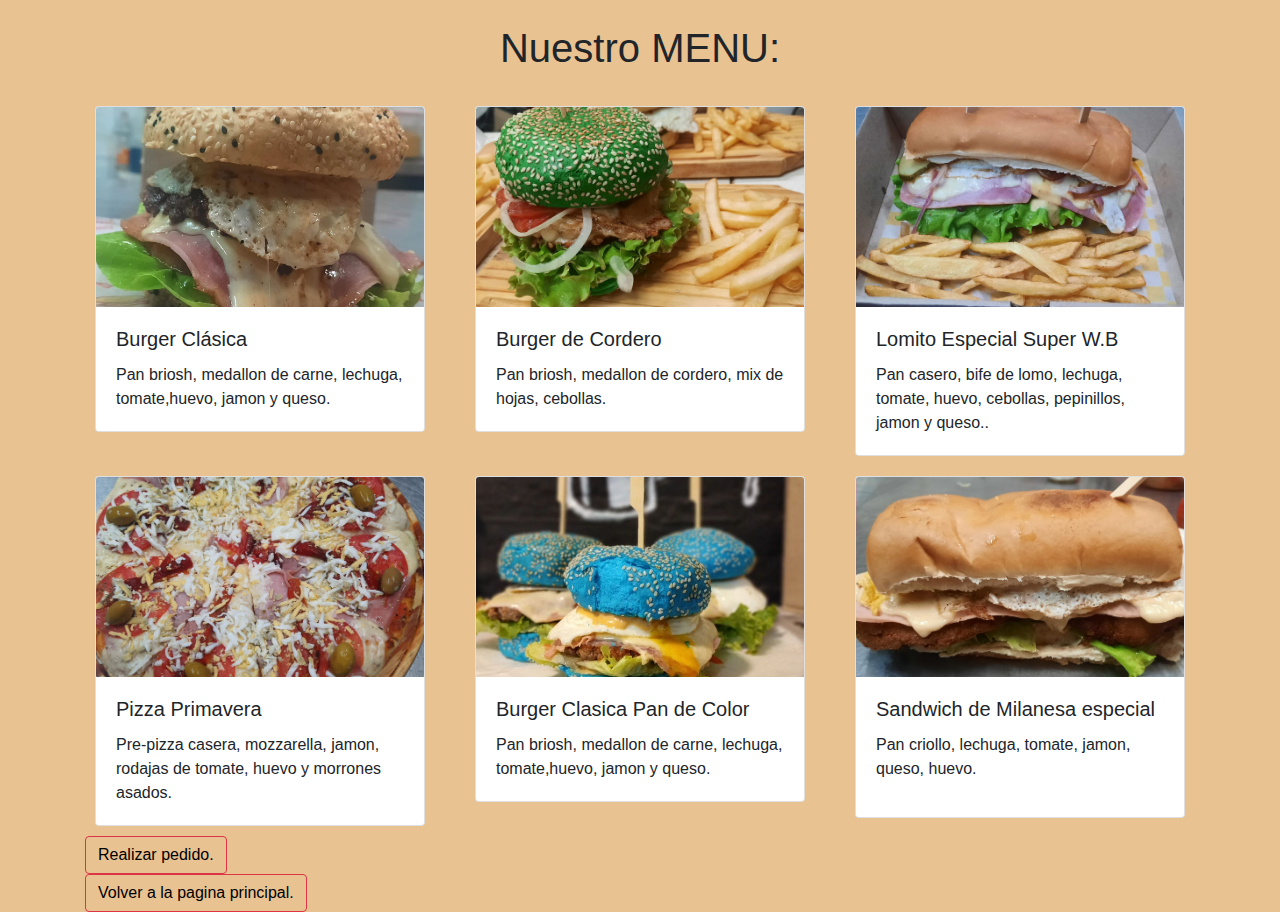
<file: Menu.html>
<!DOCTYPE html>
<html lang="es">
<head>
    <meta charset="UTF-8">
    <meta name="viewport" content="width=device-width, initial-scale=1.0">
    <title>Menú de Hamburguesas</title>
    <link href="https://stackpath.bootstrapcdn.com/bootstrap/4.5.2/css/bootstrap.min.css" rel="stylesheet">
    <style>
        body {
            background-color:rgb(233, 194, 146);
        }
        .card {
            margin: 10px;
        }
        .card img {
            height: 200px;
            object-fit: cover;
        }
        div a {
            color: black;
        }
    </style>
</head>
<body>
    <div class="container">
        <h1 class="text-center my-4">Nuestro MENU:</h1>
        <div class="row">
            <div class="col-md-4">
                <div class="card">
                    <img src="Img/burgerclasica.jpeg" class="card-img-top" alt="Hamburguesa Clásica">
                    <div class="card-body">
                        <h5 class="card-title">Burger Clásica</h5>
                        <p class="card-text">Pan briosh, medallon de carne, lechuga, tomate,huevo, jamon y queso.</p>
                    
                    </div>
                </div>
            </div>
            <div class="col-md-4">
                <div class="card">
                    <img src="Img/Burger de Cordero.jpeg" class="card-img-top" alt="Hamburguesa Doble">
                    <div class="card-body">
                        <h5 class="card-title">Burger de Cordero</h5>
                        <p class="card-text">Pan briosh, medallon de cordero, mix de hojas, cebollas.</p>
                      
                    </div>
                </div>
            </div>
            <div class="col-md-4">
                <div class="card">
                    <img src="Img/Lomito Especial Super Wb.jpeg" class="card-img-top" alt="Lomito Especial">
                    <div class="card-body">
                        <h5 class="card-title">Lomito Especial Super W.B</h5>
                        <p class="card-text">Pan casero, bife de lomo, lechuga, tomate, huevo, cebollas, pepinillos, jamon y queso..</p>
                      
                    </div>
                </div>
            </div>
            <div class="col-md-4">
              <div class="card">
                  <img src="Img/pizzaprimavera.jpeg" class="card-img-top" alt="pizza primavera">
                  <div class="card-body">
                      <h5 class="card-title"> Pizza Primavera</h5>
                      <p class="card-text">Pre-pizza casera, mozzarella, jamon, rodajas de tomate, huevo y morrones asados.</p>
                    
                  </div>
              </div>
          </div>
          <div class="col-md-4">
            <div class="card">
                <img src="Img/burgerCeleste.png" class="card-img-top" alt="burgerCeleste">
                <div class="card-body">
                    <h5 class="card-title">Burger Clasica Pan de Color</h5>
                    <p class="card-text">Pan briosh, medallon de carne, lechuga, tomate,huevo, jamon y queso.</p>
                  
                </div>
            </div>
        </div>
        <div class="col-md-4">
            <div class="card">
                <img src="Img/Sandwich de Milanesa.jpeg" class="card-img-top" alt="Sandwich">
                <div class="card-body">
                    <h5 class="card-title">Sandwich de Milanesa especial</h5>
                    <p class="card-text">Pan criollo, lechuga, tomate, jamon, queso, huevo.<p>
                  
                </div>
            </div>
        </div>
        </div>
        <button type="button" class="btn btn-outline-danger"><a href="Pedidos.html">Realizar pedido.</button><br>
        <button type="button" class="btn btn-outline-danger"><a href="index.html">Volver a la pagina principal.</a> </button>
    
    </div>
    <script src="https://code.jquery.com/jquery-3.5.1.slim.min.js"></script>
    <script src="https://cdn.jsdelivr.net/npm/@popperjs/core@2.5.3/dist/umd/popper.min.js"></script>
    <script src="https://stackpath.bootstrapcdn.com/bootstrap/4.5.2/js/bootstrap.min.js"></script>
</body>
</html>
</file>
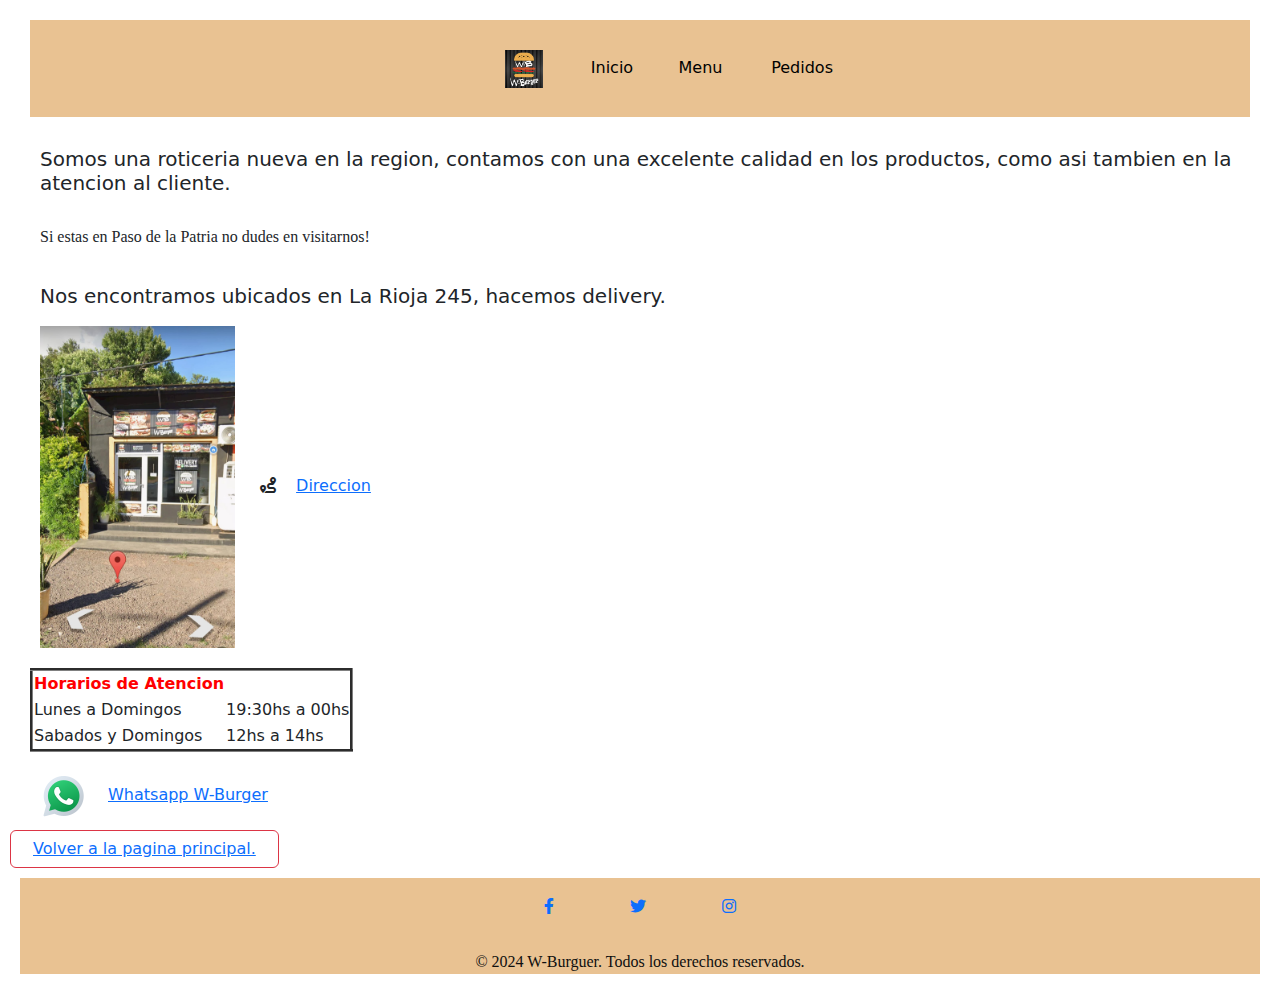
<file: nosotros.html>
<!DOCTYPE html>
<html lang="en">
<head>
    <meta charset="UTF-8">
    <meta name="viewport" content="width=device-width, initial-scale=1.0">
    <link rel="stylesheet" href="style.css">
    <link rel="icon" href="iconos/icons8-cooking-64.png">
    <link rel="stylesheet" href="https://cdnjs.cloudflare.com/ajax/libs/font-awesome/6.0.0-beta3/css/all.min.css">
    <link href="https://cdn.jsdelivr.net/npm/bootstrap@5.3.3/dist/css/bootstrap.min.css" rel="stylesheet" integrity="sha384-QWTKZyjpPEjISv5WaRU9OFeRpok6YctnYmDr5pNlyT2bRjXh0JMhjY6hW+ALEwIH" crossorigin="anonymous">
    <title>Nosotros </title>
</head>
<header>
    <nav>
            
        <ul>
            <img class="logo" src="Img/logoW-Burger.jpeg" height="38px" >
            <li><a href="index.html">Inicio</a></li>
            <li><a href="Menu.html">Menu</a></li>
            <li><a href="Pedidos.html">Pedidos</a></li>
        </ul>
    </nav>
</header>
<style>
    body{
        background-color: white;
    }
    h5{
        padding: 20px 20px 0 20px;
    }
    h6{
        padding: 0 20px 10px 20px;
    }
    img, .ubicacion{
        padding-left: 5px;
        margin-left: 25px;
    } 
</style>
<body>
    <h5>Somos una roticeria nueva en la region, contamos con una excelente calidad en los productos, como asi tambien en la atencion al cliente.</h5><br>
    <h6> Si estas en Paso de la Patria no dudes en visitarnos! </h6>
    <h5>Nos encontramos ubicados en La Rioja 245, hacemos delivery.</h5>
    <img class="ubicacion" src="Img/ubicacion.jpeg" width="200"></a>
    <i class="fa-solid fa-route"></i><a href="https://www.google.com.ar/maps/place/La+Rioja,+W3409+Paso+de+la+Patria,+Corrientes/@-27.3140951,-58.5749167,43m/data=!3m1!1e3!4m15!1m8!3m7!1s0x944539ed77238513:0x4828c1a6f129f107!2sLa+Rioja,+W3409+Paso+de+la+Patria,+Corrientes!3b1!8m2!3d-27.314091!4d-58.5746894!16s%2Fg%2F11wfjwn14f!3m5!1s0x944539ed77238513:0x4828c1a6f129f107!8m2!3d-27.314091!4d-58.5746894!16s%2Fg%2F11wfjwn14f!5m1!1e3?entry=ttu&g_ep=EgoyMDI0MTExMy4xIKXMDSoASAFQAw%3D%3D">Direccion</a>
    <section>
        <table border="3">
            <tr style="color: rgb(255, 0, 0);">
                <th>Horarios de Atencion </th>
            </tr>
            <tr>
                <td>Lunes a Domingos</td>
                <td>19:30hs a 00hs</td>
            </tr>
            <tr>
                <td>Sabados y Domingos</td>
                <td>12hs a 14hs</td>
            </tr>
        </table>
    </section>
    <img src="iconos/icons8-whatsapp-48.png"  alt="" ><a href="https://wa.me/+543794563457">Whatsapp W-Burger</a><br>
    <button type="button" class="btn btn-outline-danger"><a href="index.html">Volver a la pagina principal.</a> </button>



    <script src="https://cdn.jsdelivr.net/npm/bootstrap@5.3.3/dist/js/bootstrap.bundle.min.js" integrity="sha384-YvpcrYf0tY3lHB60NNkmXc5s9fDVZLESaAA55NDzOxhy9GkcIdslK1eN7N6jIeHz" crossorigin="anonymous"></script>

</body>
<footer>
    <ul class="social-icons">
        <li><a href="https://www.facebook.com" target="_blank"><i class="fab fa-facebook-f"></i></a></li>
        <li><a href="https://www.twitter.com" target="_blank"><i class="fab fa-twitter"></i></a></li>
        <li><a href="https://www.instagram.com" target="_blank"><i class="fab fa-instagram"></i></a></li>
    
        
    </ul>
    <p>&copy; 2024 W-Burguer. Todos los derechos reservados.</p>
</footer>


</html>
</file>
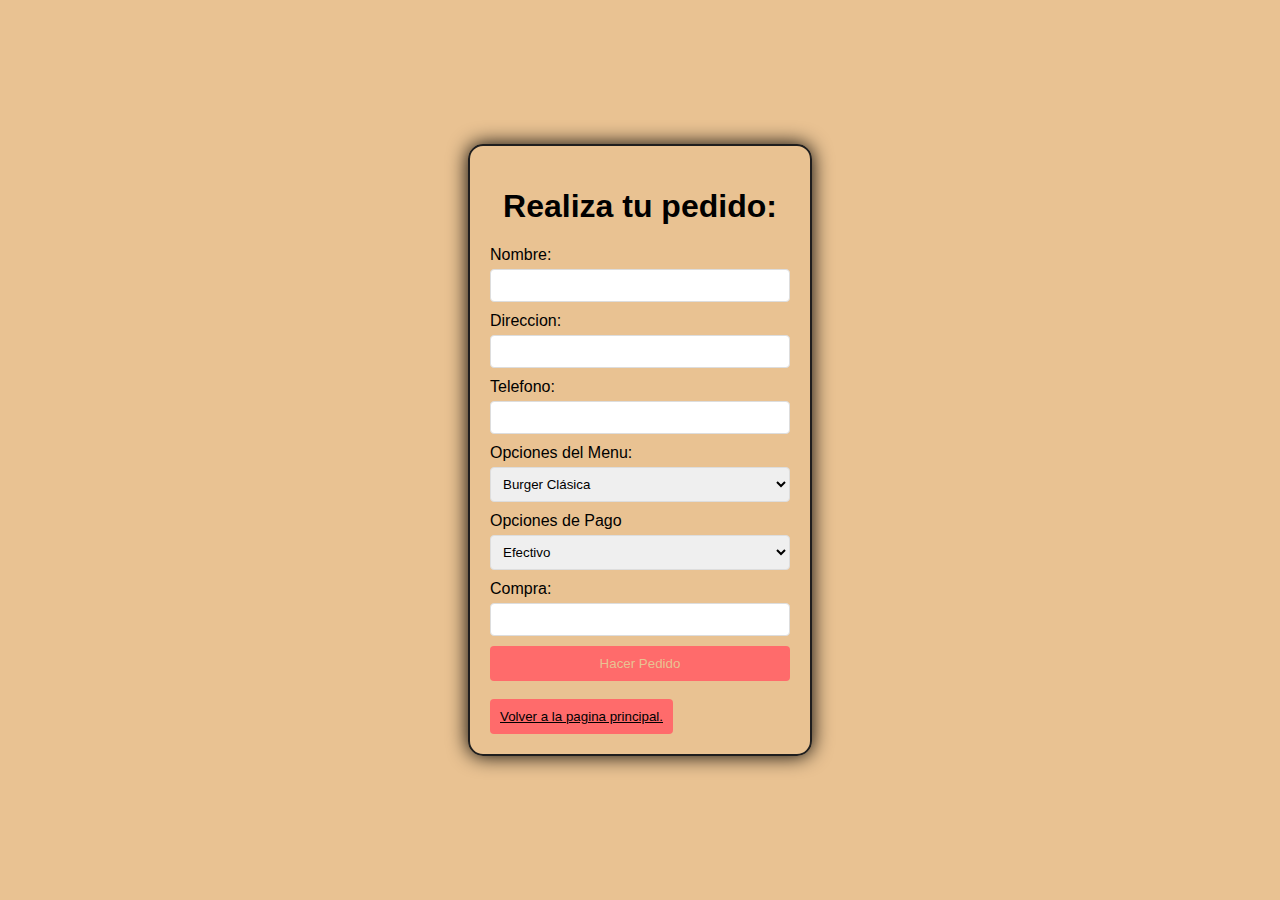
<file: Pedidos.html>
<!DOCTYPE html>
<html lang="es">
<head>
    <meta charset="UTF-8">
    <meta name="viewport" content="width=device-width, initial-scale=1.0">
    <title>Pedidos </title>
    <style>
        body {
            font-family: Arial, sans-serif;
            background-color:rgb(233, 194, 146);
            margin: 0;
            padding: 0;
            display: flex;
            justify-content: center;
            align-items: center;
            height: 100vh;
        }

        .container {
            padding: 20px;
            border-radius: 15px;
            box-shadow: 0 0 20px black;
            width: 300px;
            border: 2px solid rgb(31, 30, 30);
        }

        h1 {
            text-align: center;
            color:black;
        }

        form {
            display: flex;
            flex-direction: column;
        }

        label {
            margin-bottom: 5px;
            color: black;
        }

        input[type="text"], input[type="number"], select {
            padding: 8px;
            margin-bottom: 10px;
            border: 1px solid #ddd;
            border-radius: 4px;
        }

        button {
            padding: 10px;
            background-color: #ff6b6b;
            color:rgb(233, 194, 146);
            border: none;
            border-radius: 4px;
            cursor: pointer;
        }

        button:hover {
            background-color: #ff4b4b;
        }

        div a {
            color: black;
        }
    </style>
</head>
<body>

    <div class="container">

        <h1>Realiza tu pedido:</h1>
        <form id="contactForm" action="https://formspree.io/f/mnnaaarj" method="POST">
            <label for="nombre">Nombre:</label>
            <input type="text" id="nombre" name="nombre" required>
            <label for="direccion">Direccion:</label>
            <input type="text" id="direccion" name="direccion" required>
            <label for="telefono">Telefono:</label>
            <input type="text" id="telefono" name="telefono" required>

            <label for="hamburguesa">Opciones del Menu:</label>
            <select id="hamburguesa" name="hamburguesa">
                <option value="clasica"> Burger Clásica</option>
                <option value="cordero">Burger de Cordero</option>
                <option value="vegetariana">Empanadas Arabes</option>
                <option value="lomito">Lomito Especial Super W-B</option>
                <option value="clasica">Pizza Primavera</option>
                <option value="clasica">Burger Clasica Celeste</option>
                <option value="clasica">Sandwich de Milanesa Especial</option>
            </select>
            <label for="metodo">Opciones de Pago</label>
            <select id="pagos" name="pagos">
                <option value="efectivo"> Efectivo</option>
                <option value="Transferencia">Transferencia</option>
                <option value="tarjeta">Tarjeta</option>
            </select>
            
            <label for="compra">Compra:</label>
            <input type="number" id="compra" name="compra" min="1" required>

            <button type="submit">Hacer Pedido</button>
        </form><br>
        
        <button type="button" class="btn btn-outline-danger"><a href="index.html">Volver a la pagina principal.</a> </button>
    </div>
    
</body>
</html>
</file>
<file: style.css>
*{
    margin: 10px;
    flex-wrap: wrap;
    
 }
 h6{
    padding: 20px 20px 0 20px;
    font-family:Georgia, 'Times New Roman', Times, serif
}
h4, p{
    font-family:Cambria, Cochin, Georgia, Times, 'Times New Roman', serif
}

.section{
    padding: 100px;
    position: center;
}
.carousel, .carousel-inner > .item > img{
    height: 200px;
    width: 400px;
}
/* .carousel-inner{
    height: 200px;
} */
/* .image-container{
    padding-left: 5px;
    margin-left: 15px;
    width: 360px;
} */
 nav ul {
    width: 100%;
    margin: auto;
    list-style: none;
    background-color: rgb(233, 194, 146);;
    text-align: center;
    

 }
 nav li{
    display: inline-flex;
    text-align: center;
    
}

nav a {
    padding: 20%;
    width: 70%;
    color: black;
    text-decoration: none;
 }
 
 nav ul a:hover {
    padding: 10px;
    background-color: beige;
    width: 90px;
 }
 .logo:hover{
    transform: scale(1.8);
    transition: 1s ease;
 }


.header {
    position: relative;
    justify-content: flex-start;
}


div{
    /* width: 200px;
    height: 300px; */
    background:rgb(255, 252, 252);
    max-width: 1000px;
    justify-content: center;
}

div a {
    color: black;
}

h4{
    font-family: Arial, sans-serif;
}
.container {
    text-align: center;
 
}

.image-container {
    display: flex;
    justify-content: center
    
}

.responsive-image {
    width: 300px; /* Ajusta el tamaño según sea necesario */
    height: auto; /* Asegúrate de que todas las imágenes tengan el mismo tamaño */
    margin: 10px; /* Espaciado entre imágenes */
    object-fit:cover; /* Mantiene la proporción de la imagen y evita distorsión */
    padding: 50px,
}

footer {
    background-color:  rgb(233, 194, 146);
    color: rgb(15, 15, 15);
    text-align: center;
}

.social-icons {
    list-style-type: none;
    padding: 0;
    display: flex;
    justify-content: center;
    gap: 1rem;
}

.social-icons li {
    display: inline;
}
</file>
